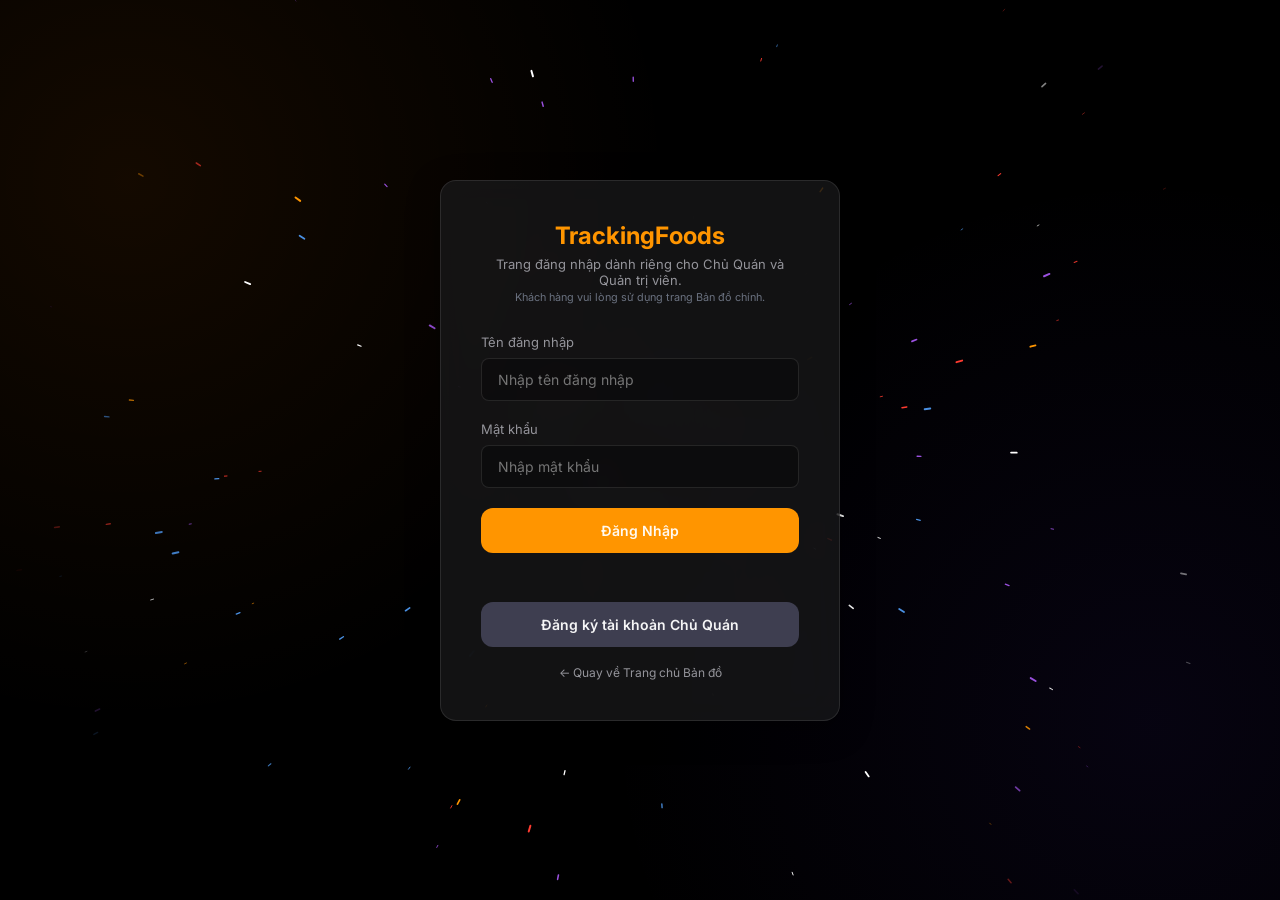
<file: Frontend/login.html>
<!DOCTYPE html>
<html lang="vi">
<head>
  <meta charset="UTF-8">
  <meta name="viewport" content="width=device-width, initial-scale=1.0">
  <title>Đăng Nhập - TrackingFoods</title>
  <link rel="stylesheet" href="style.css?v=4">
  <style>
    body {
      justify-content: center;
      align-items: center;
      background-image: radial-gradient(circle at 10% 20%, rgba(255, 122, 0, 0.08) 0%, transparent 40%),
                        radial-gradient(circle at 90% 80%, rgba(81, 43, 212, 0.08) 0%, transparent 40%);
    }
    .login-container {
      background: var(--panel-bg);
      backdrop-filter: blur(20px);
      border: 1px solid var(--border-color);
      border-radius: 16px;
      padding: 40px;
      width: 100%;
      max-width: 400px;
      box-shadow: 0 8px 32px 0 rgba(0, 0, 0, 0.37);
      animation: fadeIn 0.5s ease-out;
    }
    @keyframes fadeIn {
      from { opacity: 0; transform: translateY(15px); }
      to { opacity: 1; transform: translateY(0); }
    }
    .login-header {
      text-align: center;
      margin-bottom: 30px;
    }
    .login-header h2 {
      color: var(--primary-color);
      font-size: 24px;
      margin-bottom: 6px;
      font-weight: 700;
    }
    .login-header p {
      color: var(--text-gray);
      font-size: 13px;
    }
    .form-group {
      margin-bottom: 20px;
    }
    .form-group label {
      display: block;
      margin-bottom: 8px;
      font-size: 13px;
      color: var(--text-gray);
    }
    .form-control {
      width: 100%;
      background: rgba(0, 0, 0, 0.3);
      border: 1px solid var(--border-color);
      border-radius: 8px;
      padding: 12px 16px;
      color: var(--text-white);
      font-family: inherit;
      font-size: 14px;
      outline: none;
      transition: all 0.3s ease;
    }
    .form-control:focus {
      border-color: var(--primary-color);
      box-shadow: 0 0 8px rgba(255, 122, 0, 0.25);
    }
    .login-btn,
    .register-nav-btn {
      width: 100%;
      padding: 14px;
      font-size: 14px;
    }

    .register-nav-group {
      display: grid;
      grid-template-columns: 1fr 1fr;
      gap: 10px;
      margin-top: 14px;
    }

    .register-nav-btn {
      display: inline-flex;
      align-items: center;
      justify-content: center;
      text-decoration: none;
      background: #3e3e50;
    }

    .register-nav-btn:hover {
      text-decoration: none;
    }

    .error-msg {
      color: #ff3333;
      font-size: 13px;
      text-align: center;
      margin-top: 15px;
      min-height: 20px;
    }

    .home-link {
      display: block;
      text-align: center;
      margin-top: 18px;
      font-size: 12px;
      color: var(--text-gray);
      text-decoration: none;
    }
  </style>
</head>
<body>
  <canvas id="particle-canvas" style="position: fixed; top: 0; left: 0; width: 100vw; height: 100vh; z-index: -1; pointer-events: none;"></canvas>
  <div class="login-container">
    <div class="login-header">
      <h2>TrackingFoods</h2>
      <p>Trang đăng nhập dành riêng cho Chủ Quán và Quản trị viên.<br><small style="color:#6b7280;">Khách hàng vui lòng sử dụng trang Bản đồ chính.</small></p>
    </div>

    <form id="login-form">
      <div class="form-group">
        <label for="username">Tên đăng nhập</label>
        <input type="text" id="username" class="form-control" placeholder="Nhập tên đăng nhập" required>
      </div>

      <div class="form-group">
        <label for="password">Mật khẩu</label>
        <input type="password" id="password" class="form-control" placeholder="Nhập mật khẩu" required>
      </div>

      <button type="submit" class="btn login-btn">Đăng Nhập</button>
      <div class="error-msg" id="error-message"></div>
    </form>

    <div class="register-nav-group" style="grid-template-columns: 1fr;">
      <a href="register-owner.html" class="btn register-nav-btn">Đăng ký tài khoản Chủ Quán</a>
    </div>

    <a href="index.html" class="home-link">← Quay về Trang chủ Bản đồ</a>
  </div>

  <script src="login.js"></script>
  <script src="particles.js"></script>
</body>
</html>
</file>
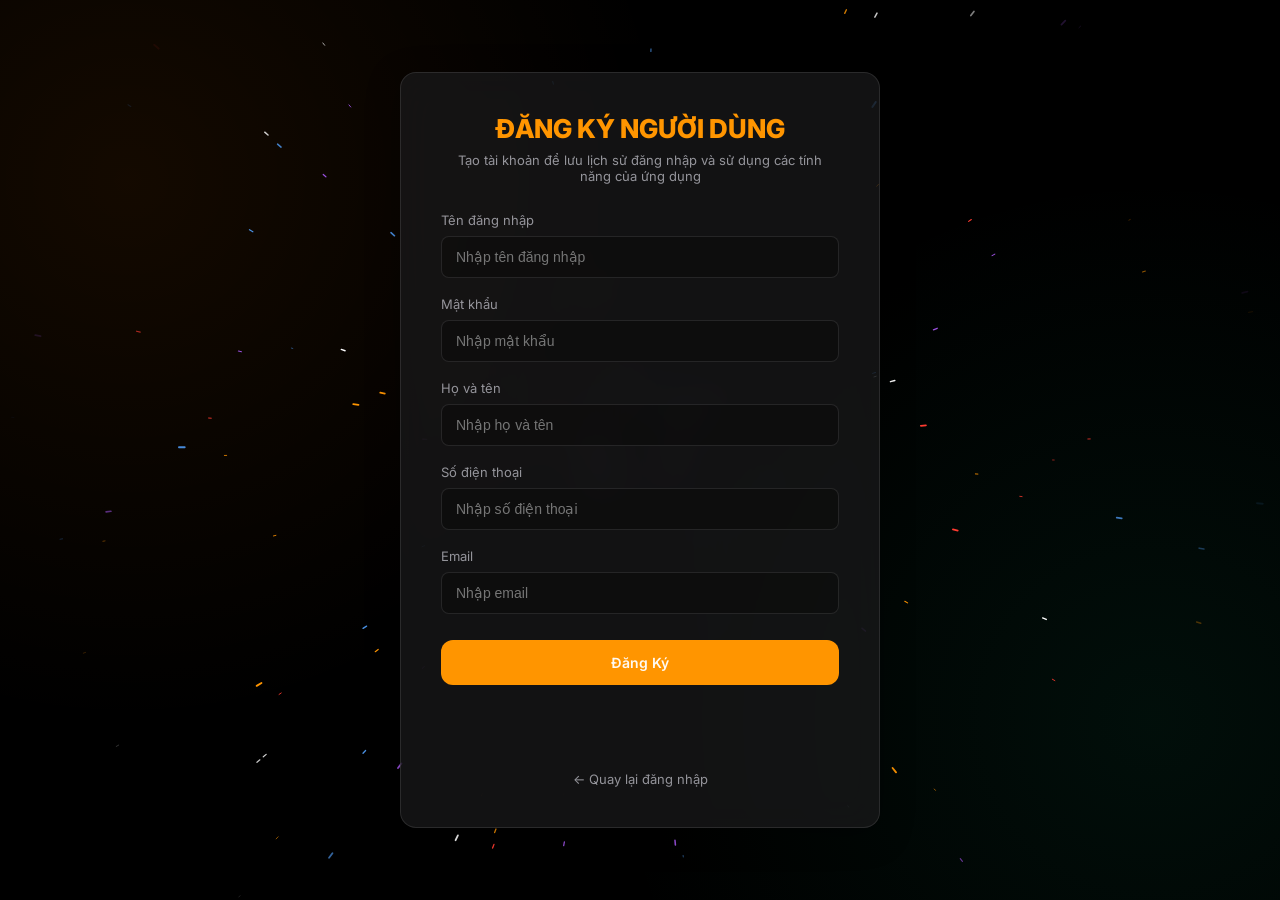
<file: Frontend/register-user.html>
<!DOCTYPE html>
<html lang="vi">
<head>
  <meta charset="UTF-8">
  <meta name="viewport" content="width=device-width, initial-scale=1.0">
  <title>Đăng Ký Người Dùng - TrackingFoods</title>
  <link rel="stylesheet" href="style.css?v=4">
  <style>
    body {
      justify-content: center;
      align-items: center;
      min-height: 100vh;
      padding: 32px 20px;
      background-image: radial-gradient(circle at 10% 20%, rgba(255, 122, 0, 0.08) 0%, transparent 40%),
                        radial-gradient(circle at 90% 80%, rgba(16, 185, 129, 0.08) 0%, transparent 40%);
    }
    .register-container {
      width: 100%;
      max-width: 480px;
      background: var(--panel-bg);
      border: 1px solid var(--border-color);
      border-radius: 16px;
      padding: 40px;
      box-shadow: 0 8px 32px rgba(0, 0, 0, 0.35);
      backdrop-filter: blur(20px);
      animation: fadeIn 0.35s ease-out;
    }
    @keyframes fadeIn {
      from { opacity: 0; transform: translateY(12px); }
      to { opacity: 1; transform: translateY(0); }
    }
    .register-header {
      text-align: center;
      margin-bottom: 28px;
    }
    .register-header h2 {
      margin: 0 0 8px;
      color: var(--primary-color);
      font-size: 26px;
      font-weight: 800;
    }
    .register-header p {
      margin: 0;
      color: var(--text-gray);
      font-size: 13px;
    }
    .form-group {
      margin-bottom: 18px;
    }
    .form-group label {
      display: block;
      margin-bottom: 8px;
      font-size: 13px;
      color: var(--text-gray);
    }
    .form-control {
      width: 100%;
      background: rgba(0, 0, 0, 0.28);
      border: 1px solid var(--border-color);
      border-radius: 8px;
      padding: 12px 14px;
      color: var(--text-white);
      font-size: 14px;
      outline: none;
    }
    .form-control:focus {
      border-color: var(--primary-color);
      box-shadow: 0 0 0 3px rgba(255, 122, 0, 0.15);
    }
    .register-btn {
      width: 100%;
      margin-top: 8px;
      padding: 14px;
      font-size: 14px;
    }
    .error-msg, .success-msg {
      min-height: 20px;
      margin-top: 14px;
      text-align: center;
      font-size: 13px;
    }
    .error-msg { color: #ff4d4f; }
    .success-msg { color: #00ff88; }
    .back-link {
      display: block;
      margin-top: 18px;
      text-align: center;
      font-size: 13px;
      color: var(--text-gray);
      text-decoration: none;
    }
    .back-link:hover { color: var(--primary-color); }
  </style>
</head>
<body>
  <canvas id="particle-canvas" style="position: fixed; top: 0; left: 0; width: 100vw; height: 100vh; z-index: -1; pointer-events: none;"></canvas>
  <div class="register-container">
    <div class="register-header">
      <h2>ĐĂNG KÝ NGƯỜI DÙNG</h2>
      <p>Tạo tài khoản để lưu lịch sử đăng nhập và sử dụng các tính năng của ứng dụng</p>
    </div>

    <form id="register-user-form">
      <div class="form-group">
        <label for="username">Tên đăng nhập</label>
        <input type="text" id="username" class="form-control" placeholder="Nhập tên đăng nhập" required>
      </div>

      <div class="form-group">
        <label for="password">Mật khẩu</label>
        <input type="password" id="password" class="form-control" placeholder="Nhập mật khẩu" required>
      </div>

      <div class="form-group">
        <label for="fullName">Họ và tên</label>
        <input type="text" id="fullName" class="form-control" placeholder="Nhập họ và tên" required>
      </div>

      <div class="form-group">
        <label for="phoneNumber">Số điện thoại</label>
        <input type="tel" id="phoneNumber" class="form-control" placeholder="Nhập số điện thoại">
      </div>

      <div class="form-group">
        <label for="email">Email</label>
        <input type="email" id="email" class="form-control" placeholder="Nhập email">
      </div>

      <button type="submit" class="btn register-btn">Đăng Ký</button>

      <div class="error-msg" id="error-message"></div>
      <div class="success-msg" id="success-message"></div>
    </form>

    <a href="login.html" class="back-link">← Quay lại đăng nhập</a>
  </div>

  <script src="register-user.js"></script>
  <script src="particles.js"></script>
</body>
</html>
</file>
<file: Frontend/style.css>
@import url('https://fonts.googleapis.com/css2?family=Inter:wght@300;400;500;600;700;800&display=swap');
@import url('https://fonts.googleapis.com/css2?family=Noto+Sans+JP:wght@400;500;700&family=Noto+Sans+KR:wght@400;500;700&family=Noto+Sans+SC:wght@400;500;700&display=swap');

:root {
  --bg-color: #000000;
  --panel-bg: rgba(28, 28, 30, 0.65);
  --border-color: rgba(255, 255, 255, 0.1);
  --primary-color: #FF9500;
  --primary-hover: #e08300;
  --text-white: rgba(255, 255, 255, 0.95);
  --text-gray: rgba(235, 235, 245, 0.6);
  --chat-user-bg: #FF9500;
  --chat-ai-bg: rgba(28, 28, 30, 0.85);
}

* {
  box-sizing: border-box;
  margin: 0;
  padding: 0;
}

body {
  font-family: 'Inter', -apple-system, BlinkMacSystemFont, 'Noto Sans SC', 'Noto Sans JP', 'Noto Sans KR', sans-serif;
  background-color: var(--bg-color);
  color: var(--text-white);
  height: 100vh;
  display: flex;
  flex-direction: column;
  overflow: hidden;
  background-image: radial-gradient(circle at 10% 20%, rgba(255, 122, 0, 0.05) 0%, transparent 40%),
                    radial-gradient(circle at 90% 80%, rgba(81, 43, 212, 0.05) 0%, transparent 40%);
}

html[lang="ja"] body {
  font-family: 'Noto Sans JP', 'Inter', -apple-system, BlinkMacSystemFont, sans-serif;
}

html[lang="ko"] body {
  font-family: 'Noto Sans KR', 'Inter', -apple-system, BlinkMacSystemFont, sans-serif;
}

html[lang="zh"] body {
  font-family: 'Noto Sans SC', 'Inter', -apple-system, BlinkMacSystemFont, sans-serif;
}

/* Header & Configuration Panel */
.header-panel {
  background: var(--panel-bg);
  -webkit-backdrop-filter: saturate(180%) blur(20px); backdrop-filter: saturate(180%) blur(20px);
  border-bottom: 1px solid var(--border-color);
  padding: 16px 24px;
  display: flex;
  flex-wrap: wrap;
  justify-content: space-between;
  align-items: center;
  gap: 16px;
  z-index: 1000;
}

.title-section h1 {
  font-size: 20px;
  font-weight: 700;
  color: var(--primary-color);
  letter-spacing: 0.5px;
}

.title-section span {
  font-size: 11px;
  color: var(--text-gray);
  display: block;
  margin-top: 2px;
}

.config-section {
  display: flex;
  align-items: center;
  gap: 12px;
  flex-wrap: wrap;
}

.input-group {
  display: flex;
  align-items: center;
  background: rgba(0, 0, 0, 0.2);
  border: 1px solid var(--border-color);
  border-radius: 12px;
  padding: 2px;
}

.input-group input,
.input-group select {
  background: transparent;
  border: none;
  color: var(--text-white);
  padding: 8px 12px;
  font-size: 13px;
  outline: none;
  font-family: inherit;
}

.input-group select {
  cursor: pointer;
  border-left: 1px solid var(--border-color);
}

.input-group select option {
  background: #1e1e2e;
}

.btn {
  background: var(--primary-color);
  color: var(--text-white);
  border: none;
  border-radius: 12px;
  padding: 10px 20px;
  font-size: 13px;
  font-weight: 600;
  cursor: pointer;
  transition: all 0.2s ease;
  font-family: inherit;
}

.btn:hover {
  background: var(--primary-hover);
  transform: scale(1.02); box-shadow: 0 4px 12px rgba(255, 149, 0, 0.3);
}

.btn:active {
  transform: scale(0.97);
}

.gps-toggle {
  display: flex;
  align-items: center;
  gap: 8px;
  font-size: 13px;
}

.switch {
  position: relative;
  display: inline-block;
  width: 44px;
  height: 24px;
}

.switch input {
  opacity: 0;
  width: 0;
  height: 0;
}

.slider {
  position: absolute;
  cursor: pointer;
  top: 0;
  left: 0;
  right: 0;
  bottom: 0;
  background-color: #3e3e50;
  transition: .4s;
  border-radius: 24px;
}

.slider:before {
  position: absolute;
  content: "";
  height: 18px;
  width: 18px;
  left: 3px;
  bottom: 3px;
  background-color: white;
  transition: .4s;
  border-radius: 50%;
}

input:checked + .slider {
  background-color: var(--primary-color);
}

input:checked + .slider:before {
  transform: translateX(20px);
}

/* Main Grid Layout */
.main-layout {
  flex: 1;
  display: grid;
  grid-template-columns: 300px minmax(0, 1.3fr) 360px;
  padding: 16px;
  gap: 16px;
  overflow: hidden;
}

@media (max-width: 1200px) {
  .main-layout {
    grid-template-columns: 1fr;
    grid-template-rows: auto 1.5fr 1fr;
  }
}

.stall-panel {
  display: flex;
  flex-direction: column;
  background: var(--panel-bg);
  border-radius: 16px;
  border: 1px solid var(--border-color);
  overflow: hidden;
  height: 100%;
  min-width: 280px;
  max-width: 320px;
}

.stall-list {
  flex: 1;
  padding: 14px;
  display: flex;
  flex-direction: column;
  gap: 10px;
  overflow-y: auto;
}

.map-container-wrapper {
  position: relative;
  background: var(--panel-bg);
  border-radius: 16px;
  border: 1px solid var(--border-color);
  overflow: hidden;
  height: 100%;
}

#map {
  height: 100%;
  width: 100%;
}

/* Glassmorphic Active Stall Card */
.active-stall-card {
  position: absolute;
  bottom: 16px;
  left: 16px;
  right: 16px;
  background: rgba(30, 30, 46, 0.85);
  -webkit-backdrop-filter: saturate(180%) blur(24px); backdrop-filter: saturate(180%) blur(24px);
  border: 1px solid rgba(255, 255, 255, 0.1);
  border-radius: 16px;
  padding: 18px;
  z-index: 1000;
  box-shadow: 0 16px 40px rgba(0, 0, 0, 0.6);
  transform: translateY(120%);
  transition: transform 0.4s cubic-bezier(0.175, 0.885, 0.32, 1.275);
}

.active-stall-card.visible {
  transform: scale(0.97);
}

.card-header {
  display: flex;
  justify-content: space-between;
  align-items: center;
  margin-bottom: 6px;
}

.card-header h2 {
  font-size: 18px;
  color: var(--primary-color);
  font-weight: 700;
}

.card-header span {
  font-size: 13px;
  color: var(--text-gray);
  background: rgba(0, 0, 0, 0.3);
  padding: 4px 8px;
  border-radius: 16px;
  border: 1px solid var(--border-color);
}

.active-stall-card p.address {
  font-size: 11px;
  color: var(--text-gray);
  margin-bottom: 10px;
}

.active-stall-card .description {
  font-size: 13.5px;
  line-height: 1.5;
  color: #e2e2e8;
  max-height: 100px;
  overflow-y: auto;
}

/* Chat Assistant Panel */
.chat-panel {
  background: var(--panel-bg);
  -webkit-backdrop-filter: saturate(180%) blur(20px); backdrop-filter: saturate(180%) blur(20px);
  border-radius: 16px;
  border: 1px solid var(--border-color);
  display: flex;
  flex-direction: column;
  overflow: hidden;
  height: 100%;
}

.chat-header {
  padding: 14px 18px;
  border-bottom: 1px solid var(--border-color);
  background: rgba(0, 0, 0, 0.15);
  display: flex;
  align-items: center;
  gap: 10px;
}

.chat-header h3 {
  font-size: 14px;
  font-weight: 700;
  letter-spacing: 0.3px;
}

.stall-list-panel {
  padding: 14px 18px;
  border-bottom: 1px solid rgba(255,255,255,0.08);
  background: rgba(255,255,255,0.03);
}

.stall-list-title {
  font-size: 14px;
  font-weight: 700;
  margin-bottom: 10px;
  color: #fbbf24;
}

.stall-filter-label {
  font-size: 12px;
  margin-bottom: 10px;
  color: #ffffff;
  letter-spacing: 0.2px;
}

.stall-search-bar {
  display: flex;
  align-items: center;
  gap: 10px;
  margin-bottom: 12px;
  flex-wrap: wrap;
}

.stall-search-bar input,
.stall-search-bar select {
  flex: 1;
  min-width: 120px;
  background: rgba(255, 255, 255, 0.08);
  border: 1px solid rgba(255, 255, 255, 0.1);
  border-radius: 10px;
  color: #ffffff;
  padding: 10px 12px;
  font-size: 13px;
  outline: none;
}

.stall-search-bar select {
  max-width: 160px;
}

.stall-search-btn {
  flex: 0 0 auto;
  min-width: 80px;
  padding: 10px 16px;
  font-size: 13px;
}

.stall-item {
  background: rgba(255, 255, 255, 0.05);
  border: 1px solid rgba(255, 255, 255, 0.08);
  border-radius: 16px;
  padding: 12px;
  cursor: pointer;
  transition: transform 0.2s ease, background 0.2s ease;
}

.stall-item {
  background: rgba(255, 255, 255, 0.05);
  border: 1px solid rgba(255, 255, 255, 0.08);
  border-radius: 16px;
  padding: 12px;
  cursor: pointer;
  transition: transform 0.2s ease, background 0.2s ease;
}

.stall-item:hover {
  transform: scale(1.02); box-shadow: 0 4px 12px rgba(255, 149, 0, 0.3);
  background: rgba(255, 255, 255, 0.1);
}

.stall-item .stall-item-row {
  display: flex;
  justify-content: space-between;
  align-items: center;
  gap: 10px;
}

.stall-item-listen-btn {
  background: rgba(255, 122, 0, 0.16);
  border: 1px solid rgba(255, 122, 0, 0.35);
  color: #ffebc4;
  border-radius: 10px;
  padding: 6px 10px;
  font-size: 12px;
  cursor: pointer;
}

.stall-item-listen-btn:hover {
  background: rgba(255, 122, 0, 0.28);
}

.stall-item-name {
  font-size: 14px;
  font-weight: 700;
  color: #ffffff;
}

.stall-item-address,
.stall-item-distance {
  font-size: 12px;
  color: #d1d5db;
  margin-top: 4px;
}

.chat-log {
  flex: 1;
  padding: 16px;
  overflow-y: auto;
  display: flex;
  flex-direction: column;
  gap: 10px;
}

.bubble {
  padding: 10px 14px;
  border-radius: 16px;
  font-size: 13px;
  line-height: 1.45;
  max-width: 85%;
  word-wrap: break-word;
}

.bubble.user {
  background-color: var(--chat-user-bg);
  color: var(--text-white);
  align-self: flex-end;
  border-bottom-right-radius: 2px;
  box-shadow: 0 4px 12px rgba(255, 122, 0, 0.25);
}

.bubble.ai {
  background-color: var(--chat-ai-bg);
  color: #ececf1;
  align-self: flex-start;
  border-bottom-left-radius: 2px;
  border: 1px solid var(--border-color);
}

.bubble.loader {
  color: var(--text-gray);
  font-style: italic;
  background: transparent;
  border: none;
  padding: 4px;
}

.chat-input-area {
  padding: 12px;
  border-top: 1px solid var(--border-color);
  background: rgba(0, 0, 0, 0.15);
  display: flex;
  gap: 8px;
}

.chat-input-area input {
  flex: 1;
  background: rgba(0, 0, 0, 0.25);
  border: 1px solid var(--border-color);
  border-radius: 12px;
  padding: 10px 14px;
  color: var(--text-white);
  font-size: 13px;
  outline: none;
  font-family: inherit;
  transition: border 0.2s ease;
}

.chat-input-area input:focus {
  border-color: var(--primary-color);
}

/* Custom leaflet popup overrides */
.leaflet-popup-content-wrapper {
  background: #1e1e2e !important;
  color: white !important;
  border-radius: 8px !important;
  border: 1px solid var(--border-color) !important;
}
.leaflet-popup-tip {
  background: #1e1e2e !important;
}
.leaflet-container {
  background: #0d0d12 !important;
}

.menu-modal {
  position: fixed;
  inset: 0;
  display: none;
  align-items: center;
  justify-content: center;
  background: rgba(0, 0, 0, 0.65);
  z-index: 2000;
  padding: 16px;
}

.menu-modal-panel {
  width: min(620px, 100%);
  max-height: min(85vh, 700px);
  background: rgba(16, 24, 39, 0.96);
  border: 1px solid rgba(255, 255, 255, 0.1);
  border-radius: 20px;
  box-shadow: 0 24px 80px rgba(0, 0, 0, 0.45);
  overflow: hidden;
  display: flex;
  flex-direction: column;
}

.menu-header {
  display: flex;
  align-items: center;
  justify-content: space-between;
  padding: 18px 20px;
  border-bottom: 1px solid rgba(255, 255, 255, 0.08);
}

.menu-header h3 {
  margin: 0;
  font-size: 16px;
  color: var(--primary-color);
}

.menu-close-btn {
  background: transparent;
  border: 1px solid rgba(255, 255, 255, 0.18);
  color: var(--text-white);
  border-radius: 999px;
  padding: 8px 14px;
  cursor: pointer;
  font-size: 13px;
}

.menu-message {
  color: var(--text-gray);
  padding: 12px 20px;
  font-size: 13px;
}

.menu-images-container {
  display: grid;
  grid-template-columns: repeat(1, minmax(0, 1fr));
  gap: 12px;
  overflow-y: auto;
  padding: 0 20px 20px;
}

.menu-image-item {
  border-radius: 18px;
  overflow: hidden;
  background: rgba(255, 255, 255, 0.05);
  box-shadow: inset 0 0 0 1px rgba(255, 255, 255, 0.06);
}

.menu-image-item img {
  width: 100%;
  height: auto;
  display: block;
  object-fit: cover;
}

/* Carousel styles */
.menu-carousel {
  position: relative;
  width: 100%;
  display: flex;
  align-items: center;
  justify-content: center;
  padding: 8px 12px 18px;
}

.menu-viewport {
  width: 100%;
  max-width: 920px;
  height: min(70vh, 720px);
  overflow: hidden;
  border-radius: 18px;
  background: rgba(0, 0, 0, 0.35);
}

.menu-slides {
  display: flex;
  transition: transform 300ms ease;
  height: 100%;
}

.menu-image-item {
  min-width: 100%;
  height: 100%;
  display: flex;
  align-items: center;
  justify-content: center;
  background: transparent;
}

.menu-image-item img {
  width: 100%;
  height: 100%;
  object-fit: contain;
}

.carousel-nav {
  position: absolute;
  z-index: 2200;
  background: rgba(0, 0, 0, 0.5);
  color: white;
  border: none;
  width: 44px;
  height: 44px;
  border-radius: 50%;
  display: flex;
  align-items: center;
  justify-content: center;
  font-size: 28px;
  cursor: pointer;
}

.carousel-nav.prev {
  left: 12px;
}

.carousel-nav.next {
  right: 12px;
}

.carousel-indicators {
  display: flex;
  gap: 8px;
  justify-content: center;
  padding: 12px 0 18px;
}

.carousel-indicators button {
  width: 10px;
  height: 10px;
  border-radius: 50%;
  border: none;
  background: rgba(255, 255, 255, 0.25);
  cursor: pointer;
}

.carousel-indicators button.active {
  background: var(--primary-color);
}

@media (min-width: 640px) {
  .menu-images-container {
    grid-template-columns: repeat(2, minmax(0, 1fr));
  }
}

@media (min-width: 900px) {
  .menu-images-container {
    grid-template-columns: repeat(3, minmax(0, 1fr));
  }
}
/* Custom map pins */
.custom-pin-icon {
  background: none !important;
  border: none !important;
}

.pin-marker {
  width: 26px;
  height: 26px;
  border-radius: 50% 50% 50% 0;
  background: #FF7A00;
  position: absolute;
  transform: rotate(-45deg);
  left: 50%;
  top: 50%;
  margin: -13px 0 0 -13px;
  box-shadow: -3px 3px 6px rgba(0, 0, 0, 0.5);
  border: 1.5px solid rgba(255, 255, 255, 0.4);
}

.pin-marker::after {
  content: '';
  width: 10px;
  height: 10px;
  margin: 8px 0 0 8px;
  background: #fff;
  position: absolute;
  border-radius: 50%;
  box-shadow: inset 1px -1px 2px rgba(0, 0, 0, 0.3);
}

.user-pulse-marker {
  width: 16px;
  height: 16px;
  background-color: #007aff;
  border-radius: 50%;
  border: 2px solid white;
  box-shadow: 0 0 8px #007aff;
}

/* --- Menu Modal CSS --- */
.menu-modal {
  display: none;
  position: fixed;
  top: 0;
  left: 0;
  width: 100vw;
  height: 100vh;
  background: rgba(0, 0, 0, 0.85);
  -webkit-backdrop-filter: saturate(180%) blur(20px); backdrop-filter: saturate(180%) blur(20px);
  z-index: 9999;
  justify-content: center;
  align-items: center;
}

.menu-modal-panel {
  background: #1e1e2e;
  border: 1px solid rgba(255, 255, 255, 0.1);
  border-radius: 16px;
  width: 90vw;
  max-width: 600px;
  max-height: 85vh;
  display: flex;
  flex-direction: column;
  overflow: hidden;
  box-shadow: 0 16px 40px rgba(0, 0, 0, 0.6);
}

.menu-header {
  display: flex;
  justify-content: space-between;
  align-items: center;
  padding: 16px 24px;
  border-bottom: 1px solid rgba(255, 255, 255, 0.05);
  background: rgba(0, 0, 0, 0.2);
}

.menu-header h3 {
  margin: 0;
  font-size: 18px;
  color: #fff;
}

.menu-close-btn {
  background: transparent;
  border: none;
  color: #a0a0b0;
  font-size: 14px;
  cursor: pointer;
  padding: 4px 8px;
}

.menu-close-btn:hover {
  color: #ff7a00;
}

.menu-message {
  text-align: center;
  padding: 20px;
  color: #a0a0b0;
  font-size: 14px;
}

.menu-carousel {
  flex: 1;
  display: flex;
  align-items: center;
  position: relative;
  overflow: hidden;
  min-height: 300px;
}

.carousel-nav {
  position: absolute;
  top: 50%;
  transform: translateY(-50%);
  background: rgba(0, 0, 0, 0.5);
  color: white;
  border: none;
  border-radius: 50%;
  width: 40px;
  height: 40px;
  font-size: 24px;
  cursor: pointer;
  z-index: 10;
  display: flex;
  justify-content: center;
  align-items: center;
  transition: background 0.2s;
}

.carousel-nav:hover {
  background: #ff7a00;
}

.carousel-nav.prev { left: 10px; }
.carousel-nav.next { right: 10px; }

.menu-viewport {
  width: 100%;
  height: 100%;
  overflow: hidden;
}

.menu-slides {
  display: flex;
  height: 100%;
  transition: transform 0.3s ease-in-out;
}

.menu-image-item {
  flex: 0 0 100%;
  height: 100%;
  display: flex;
  justify-content: center;
  align-items: center;
  padding: 10px;
}

.menu-image-item img {
  max-width: 100%;
  max-height: 100%;
  object-fit: contain;
  border-radius: 12px;
}

.carousel-indicators {
  display: flex;
  justify-content: center;
  padding: 16px;
  gap: 8px;
  background: #1e1e2e;
}

.carousel-indicators button {
  width: 8px;
  height: 8px;
  border-radius: 50%;
  background: rgba(255, 255, 255, 0.2);
  border: none;
  cursor: pointer;
  padding: 0;
}

.carousel-indicators button.active {
  background: #ff7a00;
}


/* --- Splash Intro Animation --- */
.splash-intro {
  position: fixed;
  top: 0; left: 0; width: 100vw; height: 100vh;
  background: #000;
  z-index: 10000;
  display: flex;
  justify-content: center;
  align-items: center;
  overflow: hidden;
  transition: opacity 0.8s ease, visibility 0.8s;
}
.water-drop {
  position: absolute;
  top: -50px;
  width: 20px; height: 20px;
  background: #FF9500;
  border-radius: 50% 50% 50% 0;
  transform: rotate(-45deg);
  animation: dropFall 0.8s cubic-bezier(0.55, 0.085, 0.68, 0.53) forwards;
}
@keyframes dropFall {
  0% { top: -50px; transform: rotate(-45deg) scale(1); }
  90% { top: 50%; transform: rotate(-45deg) scale(0.9) translateY(-10px); }
  100% { top: 50%; transform: rotate(-45deg) scale(0); opacity: 0; }
}
.ripple-effect {
  position: absolute;
  top: 50%; left: 50%;
  width: 2px; height: 2px;
  background: transparent;
  border-radius: 50%;
  transform: translate(-50%, -50%);
  box-shadow: 0 0 0 0 rgba(255, 149, 0, 0.6);
  opacity: 0;
  animation: rippleExpand 1s ease-out 0.8s forwards;
}
@keyframes rippleExpand {
  0% { opacity: 1; box-shadow: 0 0 0 0 rgba(255, 149, 0, 0.6), 0 0 0 0 rgba(255, 149, 0, 0.4); }
  100% { opacity: 0; box-shadow: 0 0 0 100vw rgba(255, 149, 0, 0), 0 0 0 120vw rgba(255, 149, 0, 0); }
}
.splash-logo {
  position: absolute;
  opacity: 0;
  transform: scale(0.5);
  animation: logoMorph 1s cubic-bezier(0.175, 0.885, 0.32, 1.275) 0.9s forwards;
}
.splash-logo h1 {
  color: #FF9500;
  font-size: 36px;
  font-weight: 800;
  letter-spacing: 2px;
  text-shadow: 0 4px 20px rgba(255, 149, 0, 0.4);
}
@keyframes logoMorph {
  0% { opacity: 0; transform: scale(0.5); }
  100% { opacity: 1; transform: scale(1); }
}

/* ==============================================================
   MOBILE PWA UI REDESIGN (Bottom Nav, Bottom Sheets, FABs)
   ============================================================== */

/* Hidden by default on Desktop */
.mobile-bottom-nav {
  display: none;
}
.mobile-fabs-container {
  display: none;
}

@media (max-width: 768px) {
  /* Hide Desktop Header */
  .header-panel {
    display: none !important;
  }

  /* Make Main Layout take full screen (minus safe area for nav) */
  .main-layout {
    height: 100vh; /* Will be overridden by bottom nav padding */
    height: 100dvh;
    flex-direction: column;
    padding-bottom: env(safe-area-inset-bottom, 80px); /* Leave space for bottom nav */
  }

  /* Fix map to take full available space */
  .map-container-wrapper {
    position: fixed;
    top: 0;
    left: 0;
    width: 100vw;
    height: calc(100dvh - 65px - env(safe-area-inset-bottom));
    z-index: 10;
  }
  #map {
    height: 100%;
  }

  /* Bottom Navigation Bar */
  .mobile-bottom-nav {
    display: flex;
    position: fixed;
    bottom: 0;
    left: 0;
    width: 100vw;
    height: calc(65px + env(safe-area-inset-bottom));
    padding-bottom: env(safe-area-inset-bottom);
    background: var(--panel-bg);
    -webkit-backdrop-filter: saturate(180%) blur(24px);
    backdrop-filter: saturate(180%) blur(24px);
    border-top: 1px solid var(--border-color);
    z-index: 1000;
    justify-content: space-around;
    align-items: center;
  }

  .nav-item {
    display: flex;
    flex-direction: column;
    align-items: center;
    justify-content: center;
    color: var(--text-gray);
    flex: 1;
    height: 100%;
    cursor: pointer;
    transition: color 0.2s;
  }

  .nav-item.active {
    color: var(--primary-color);
  }

  .nav-icon {
    font-size: 22px;
    margin-bottom: 2px;
    filter: grayscale(100%) opacity(0.7);
    transition: filter 0.2s, transform 0.2s;
  }

  .nav-item.active .nav-icon {
    filter: grayscale(0%) opacity(1);
    transform: scale(1.1);
  }

  .nav-label {
    font-size: 10px;
    font-weight: 500;
  }

  /* Mobile FABs (Floating Action Buttons) */
  .mobile-fabs-container {
    display: flex;
    flex-direction: column;
    gap: 12px;
    position: fixed;
    right: 16px;
    top: 80px; /* Below status bar */
    z-index: 500;
  }
  .fab-btn {
    width: 44px;
    height: 44px;
    border-radius: 50%;
    padding: 0;
    display: flex;
    justify-content: center;
    align-items: center;
    font-size: 18px;
    box-shadow: 0 4px 12px rgba(0,0,0,0.4);
    background: var(--panel-bg);
    -webkit-backdrop-filter: saturate(180%) blur(20px);
    backdrop-filter: saturate(180%) blur(20px);
  }

  /* Bottom Sheets for Panels */
  .stall-panel, .chat-panel {
    position: fixed;
    bottom: calc(65px + env(safe-area-inset-bottom));
    left: 0;
    width: 100vw;
    height: 60vh;
    border-radius: 20px 20px 0 0;
    transform: translateY(120%);
    transition: transform 0.3s cubic-bezier(0.175, 0.885, 0.32, 1);
    z-index: 900;
    border-top: 1px solid var(--border-color);
    box-shadow: 0 -8px 24px rgba(0,0,0,0.5);
    background: var(--panel-bg);
    -webkit-backdrop-filter: saturate(180%) blur(30px);
    backdrop-filter: saturate(180%) blur(30px);
  }

  /* Show state for panels */
  .stall-panel.mobile-active, .chat-panel.mobile-active {
    transform: translateY(0);
  }

  /* Active Stall Card as Bottom Sheet */
  .active-stall-card {
    position: fixed !important;
    bottom: calc(75px + env(safe-area-inset-bottom));
    left: 10px !important;
    right: 10px !important;
    width: auto !important;
    transform: translateY(150%) scale(0.95);
    transition: transform 0.3s cubic-bezier(0.175, 0.885, 0.32, 1.2);
    border-radius: 20px;
    z-index: 800; /* Above map, below nav */
  }

  .active-stall-card[style*="display: block"] {
    display: block !important;
    transform: translateY(0) scale(1);
  }
}

/* Custom Language Picker (Desktop & General) */
.custom-lang-picker {
  position: relative;
  display: inline-block;
  user-select: none;
}

.lang-btn {
  background: var(--panel-bg);
  border: 1px solid var(--border-color);
  border-radius: 12px;
  color: var(--text-white);
  padding: 8px 12px;
  font-size: 13px;
  cursor: pointer;
  display: flex;
  align-items: center;
  gap: 8px;
  font-family: inherit;
  transition: all 0.2s ease;
}

.lang-btn:hover {
  background: rgba(255, 255, 255, 0.05);
  border-color: var(--primary-color);
}

.flag-icon {
  width: 20px;
  height: 13px;
  border-radius: 2px;
  object-fit: cover;
  border: 1px solid rgba(255, 255, 255, 0.15);
  display: inline-block;
  vertical-align: middle;
}

.lang-dropdown {
  display: none;
  position: absolute;
  top: 100%;
  right: 0;
  margin-top: 6px;
  background: #111827;
  border: 1px solid var(--border-color);
  border-radius: 12px;
  box-shadow: 0 10px 25px rgba(0, 0, 0, 0.5);
  z-index: 1100;
  min-width: 150px;
  overflow: hidden;
  animation: langFadeIn 0.2s ease;
}

.lang-dropdown.show {
  display: block;
}

.lang-item {
  padding: 10px 14px;
  display: flex;
  align-items: center;
  gap: 10px;
  font-size: 13px;
  cursor: pointer;
  color: var(--text-white);
  transition: all 0.15s ease;
}

.lang-item:hover {
  background: rgba(255, 122, 0, 0.1);
  color: var(--primary-color);
}

@keyframes langFadeIn {
  from { opacity: 0; transform: translateY(-5px); }
  to { opacity: 1; transform: translateY(0); }
}

@media (max-width: 768px) {
  .lang-dropdown.mobile-show {
    display: block !important;
    position: fixed !important;
    right: 70px !important;
    top: 188px !important;
    background: #111827 !important;
    border: 1px solid rgba(255, 255, 255, 0.1) !important;
    box-shadow: 0 10px 25px rgba(0, 0, 0, 0.5) !important;
    border-radius: 12px !important;
    z-index: 1000 !important;
    width: auto !important;
  }
}
</file>
